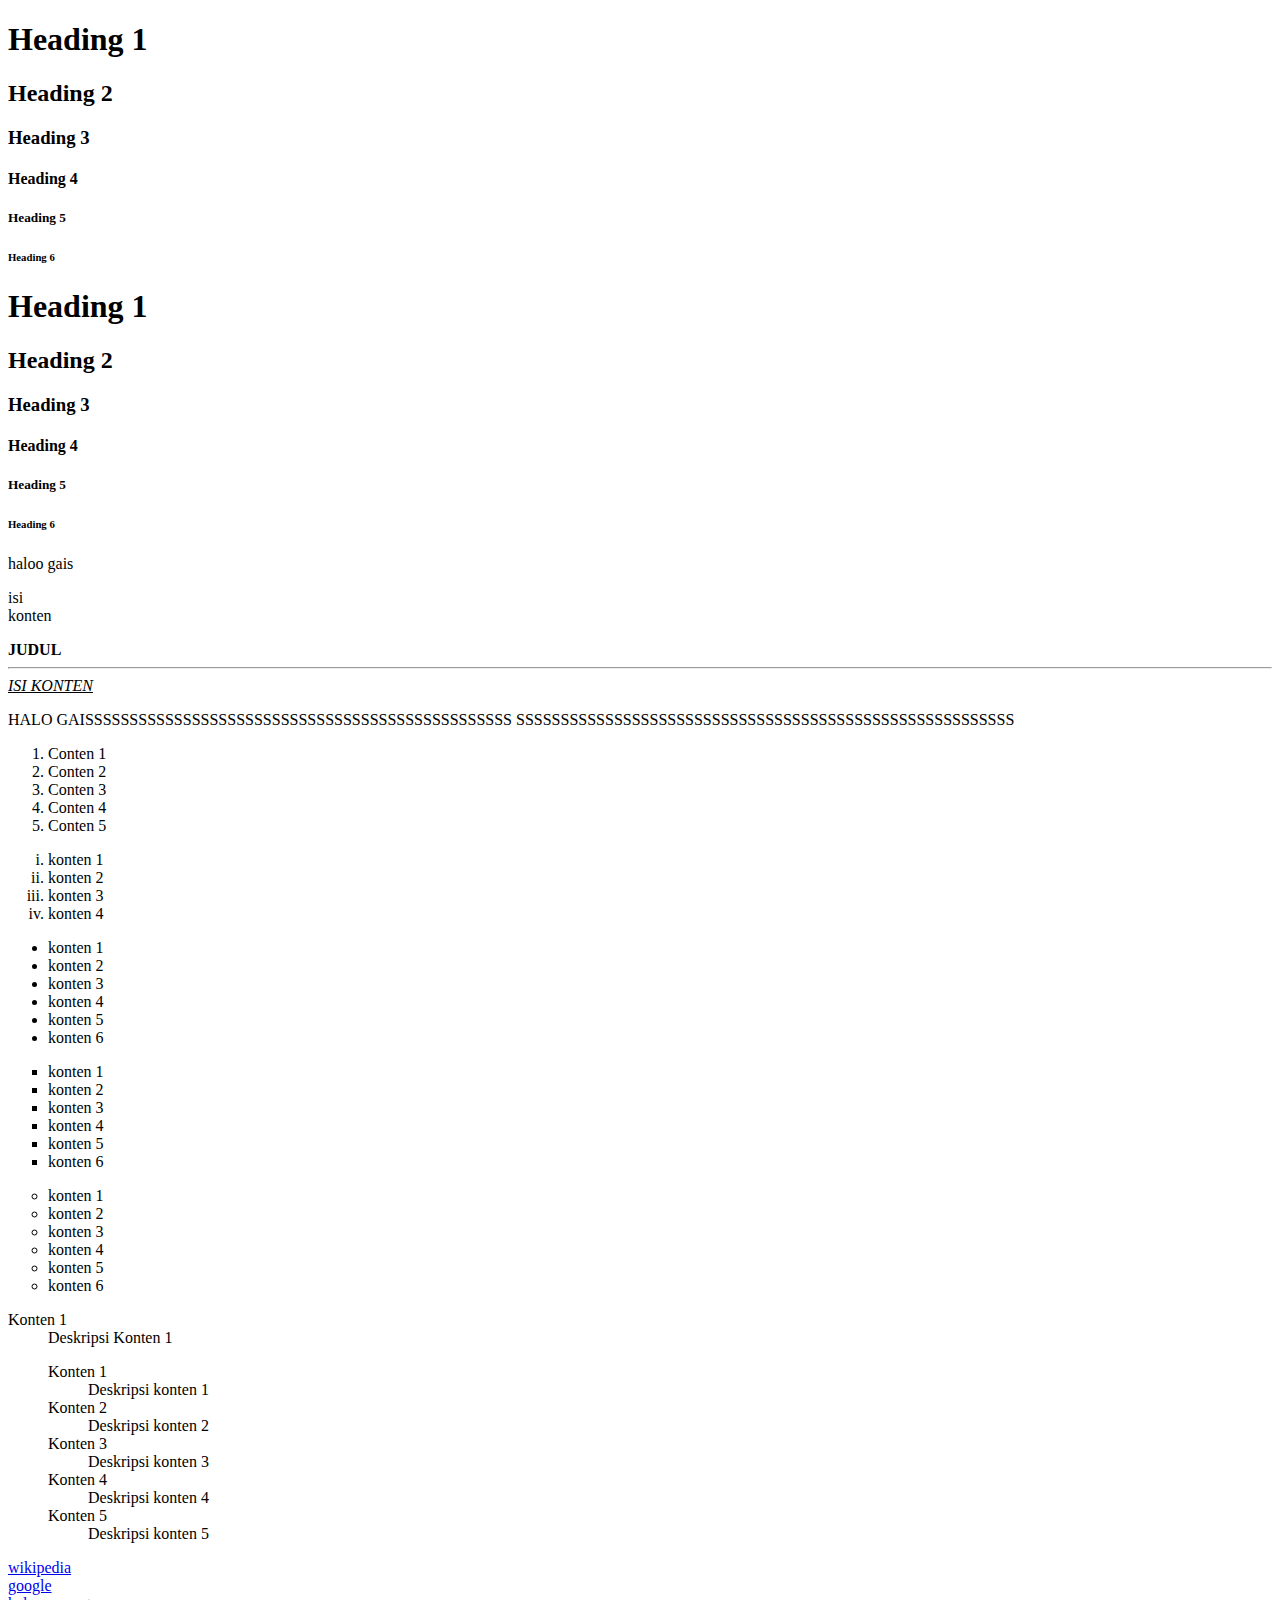
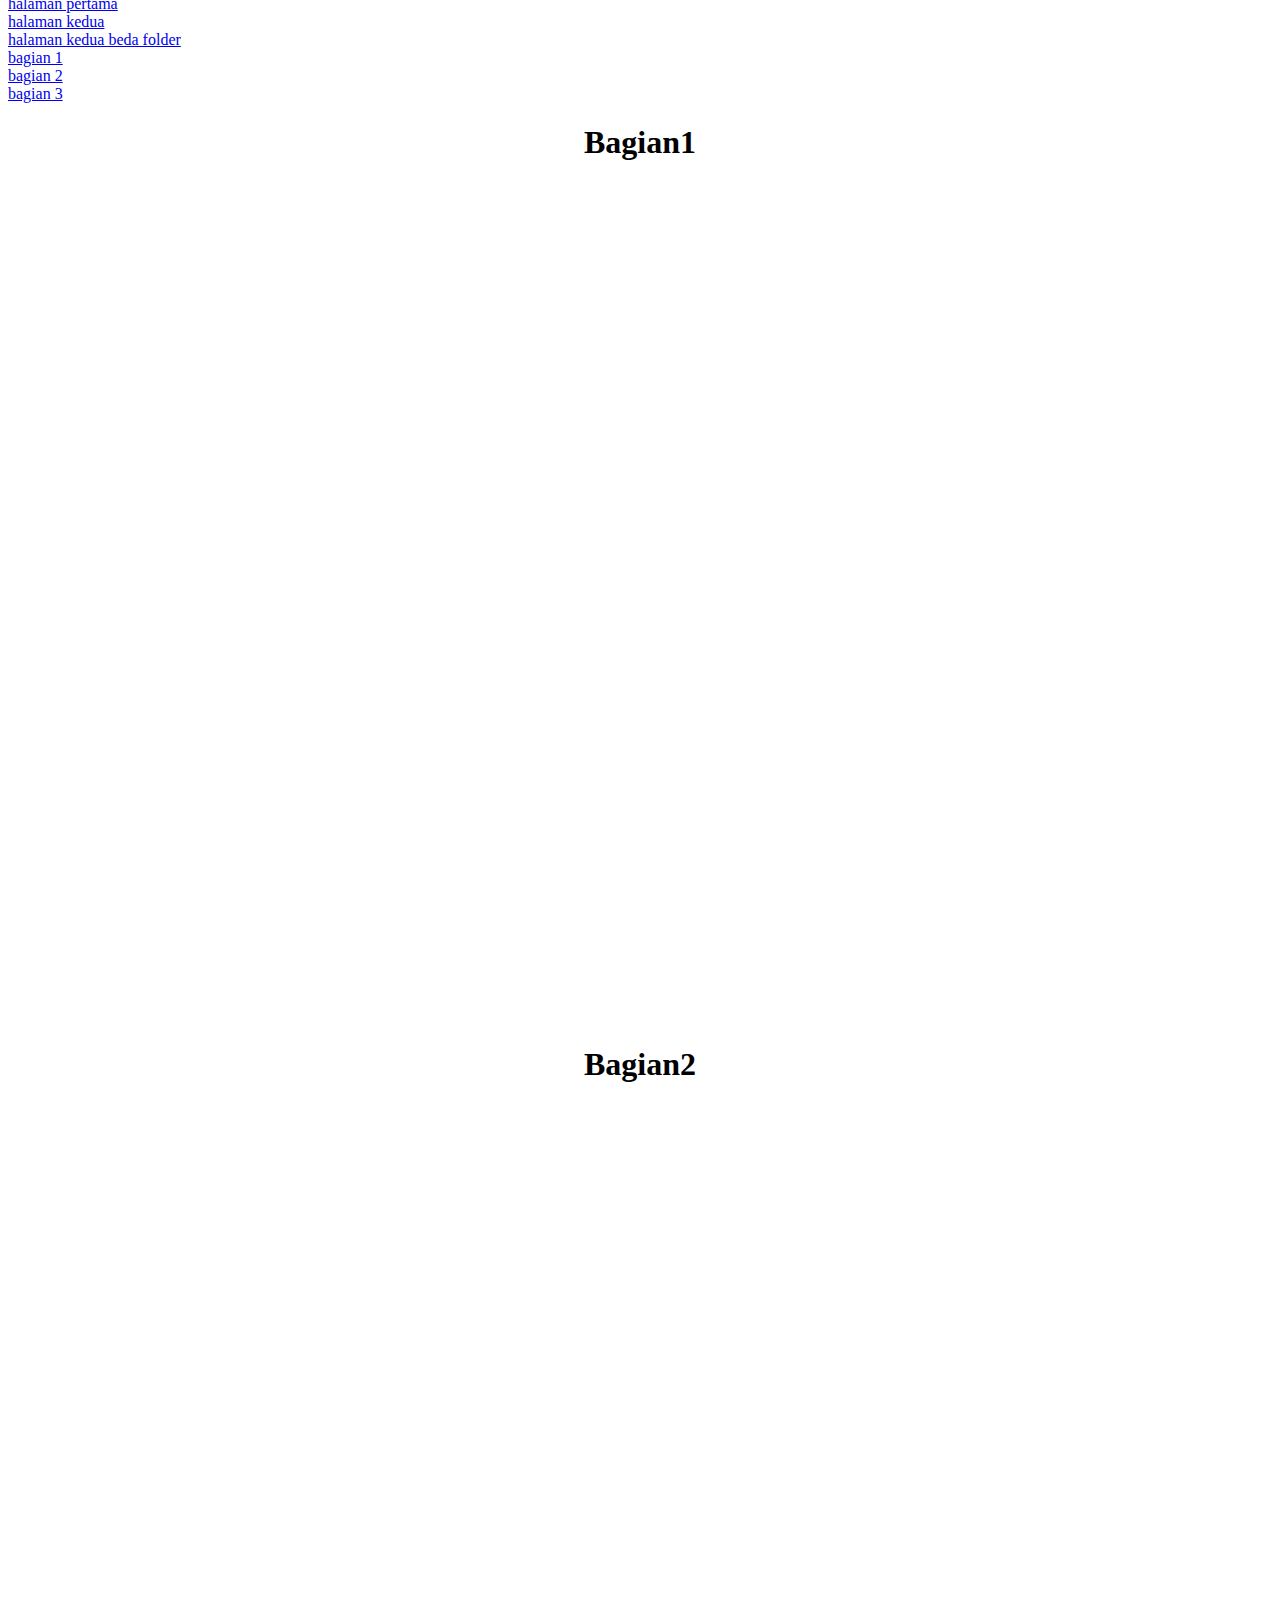
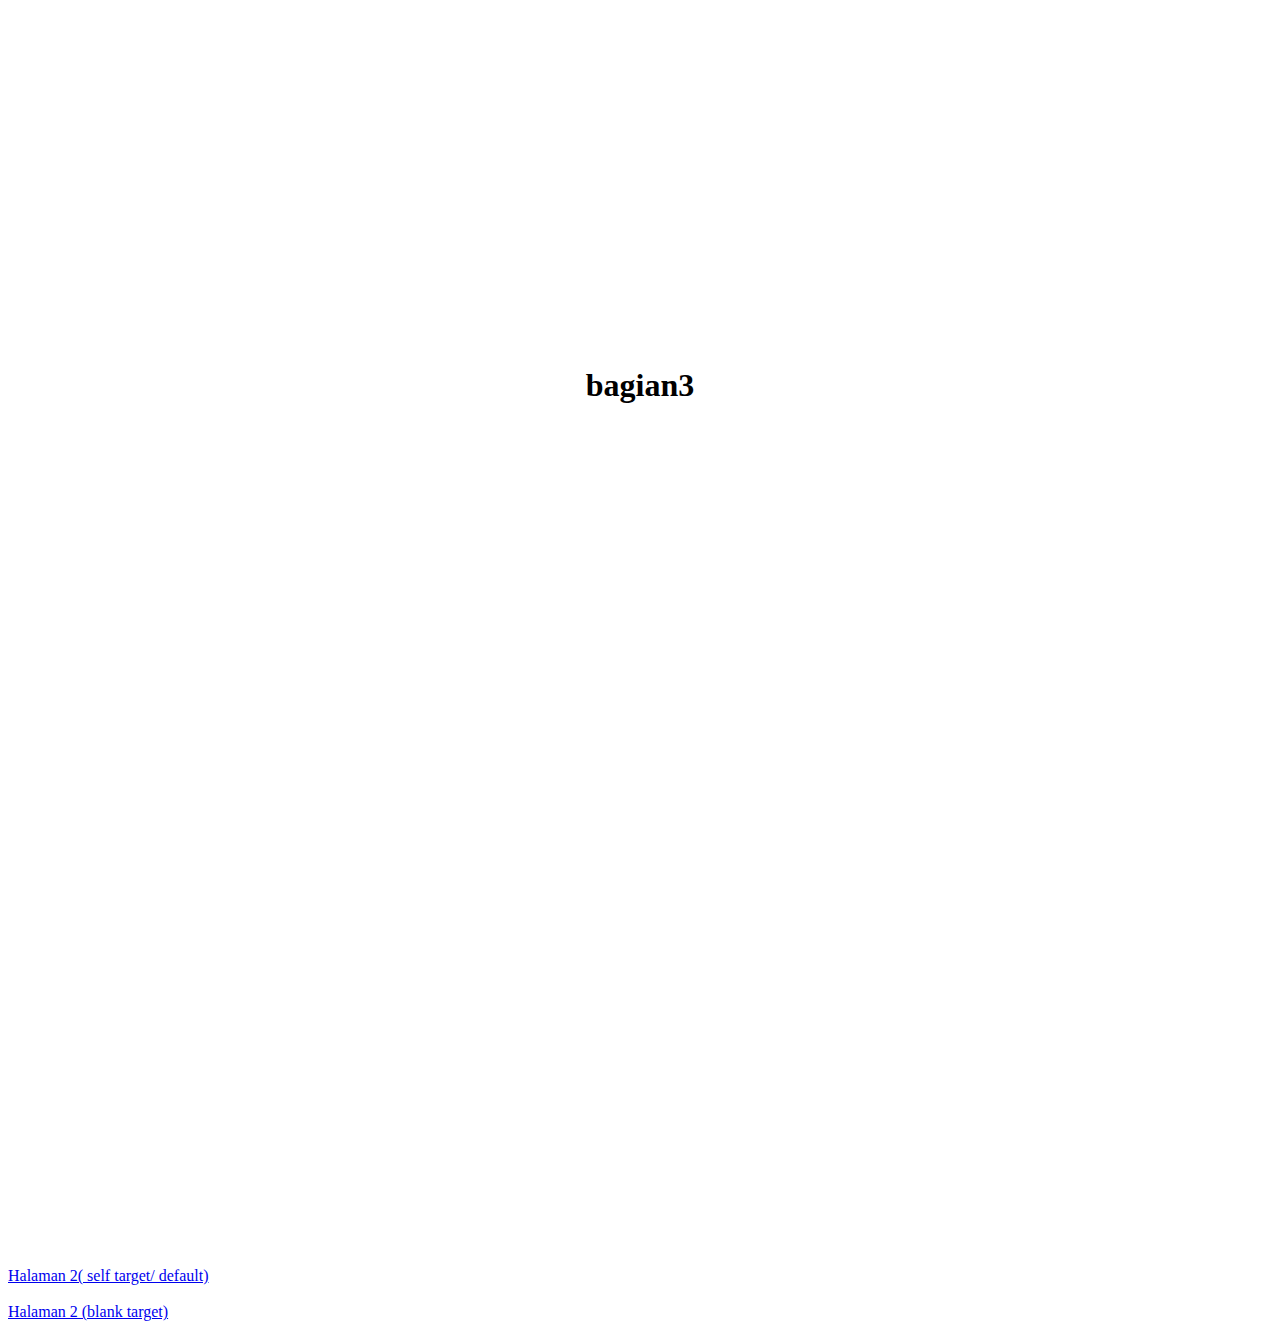
<file: Minggu1/Latihan/index.html>
<!DOCTYPE html>
<html lang="en">
  <head>
    <meta charset="UTF-8" />
    <meta name="viewport" content="width=device-width, initial-scale=1.0" />
    <title>Document</title>

    <!-- style page anchor -->
    <style>
      div {
        width: 100%;
        height: 100vh;
        text-align: center;
      }
    </style>
  </head>
  <body>
    <!-- heading -->
    <h1>Heading 1</h1>
    <h2>Heading 2</h2>
    <h3>Heading 3</h3>
    <h4>Heading 4</h4>
    <h5>Heading 5</h5>
    <h6>Heading 6</h6>

    <!-- h${Heading $}*6 -->
    <h1>Heading 1</h1>
    <h2>Heading 2</h2>
    <h3>Heading 3</h3>
    <h4>Heading 4</h4>
    <h5>Heading 5</h5>
    <h6>Heading 6</h6>

    <!-- Paragraf -->
    <p>haloo gais</p>

    <!-- br ( menambah baris baru ) -->
    <p>
      isi <br />
      konten
    </p>

    <!-- bold -->
    <b> JUDUL </b>

    <!-- Memubuat underlined -->
    <hr />

    <!-- u & i ( underline and insert) -->
    <u><i> ISI KONTEN </i></u>

    <p>
      HALO GAISSSSSSSSSSSSSSSSSSSSSSSSSSSSSSSSSSSSSSSSSSSSSSSS
      SSSSSSSSSSSSSSSSSSSSSSSSSSSSSSSSSSSSSSSSSSSSSSSSSSSSSSSS
    </p>

    <!-- List -->
    <ol>
      <li>Conten 1</li>
      <li>Conten 2</li>
      <li>Conten 3</li>
      <li>Conten 4</li>
      <li>Conten 5</li>
    </ol>

    <!-- ol>li{konten $}*4 -->
    <!-- with type -->
    <ol type="i">
      <li>konten 1</li>
      <li>konten 2</li>
      <li>konten 3</li>
      <li>konten 4</li>
    </ol>

    <!-- Unordered list -->
    <!-- with type -->
    <ul type=" disc">
      <li>konten 1</li>
      <li>konten 2</li>
      <li>konten 3</li>
      <li>konten 4</li>
      <li>konten 5</li>
      <li>konten 6</li>
    </ul>

    <ul type="square">
      <li>konten 1</li>
      <li>konten 2</li>
      <li>konten 3</li>
      <li>konten 4</li>
      <li>konten 5</li>
      <li>konten 6</li>
    </ul>

    <ul type="circle">
      <li>konten 1</li>
      <li>konten 2</li>
      <li>konten 3</li>
      <li>konten 4</li>
      <li>konten 5</li>
      <li>konten 6</li>
    </ul>

    <!-- Description list -->
    <dl>
      <dt>Konten 1</dt>
      <dd>Deskripsi Konten 1</dd>
    </dl>

    <!-- Description List with Ordered list -->
    <dl>
      <ol>
        <dt>Konten 1</dt>
        <dd>Deskripsi konten 1</dd>
        <dt>Konten 2</dt>
        <dd>Deskripsi konten 2</dd>
        <dt>Konten 3</dt>
        <dd>Deskripsi konten 3</dd>
        <dt>Konten 4</dt>
        <dd>Deskripsi konten 4</dd>
        <dt>Konten 5</dt>
        <dd>Deskripsi konten 5</dd>
      </ol>
    </dl>

    <!-- Hyperlink -->

    <!-- external link -->
    <a href="https://www.wikipedia.org"> wikipedia </a><br />
    <a href="https://www.google.com"> google </a><br />

    <!-- internal link -->
    <a href="halaman1.html">halaman pertama</a><br />
    <a href="halaman2.html">halaman kedua</a> <br />

    <!-- internal link beda folder -->
    <a href="halaman2.html">halaman kedua beda folder</a><br />

    <!-- page anchor -->
    <a href="#bagian1">bagian 1</a> <br />
    <a href="#bagian2">bagian 2</a><br />
    <a href="#bagian3">bagian 3</a><br />

    <div id="bagian1">
      <h1>Bagian1</h1>
    </div>

    <div id="bagian2">
      <h1>Bagian2</h1>
    </div>

    <div id="bagian3">
      <h1>bagian3</h1>
    </div>

    <!-- target atribut -->
    <a href="halaman2.html"> Halaman 2( self target/ default)</a><br />
    <a href="halaman2.html" target="_blank">
      <br />
      Halaman 2 (blank target)</a
    >
  </body>
</html>
</file>
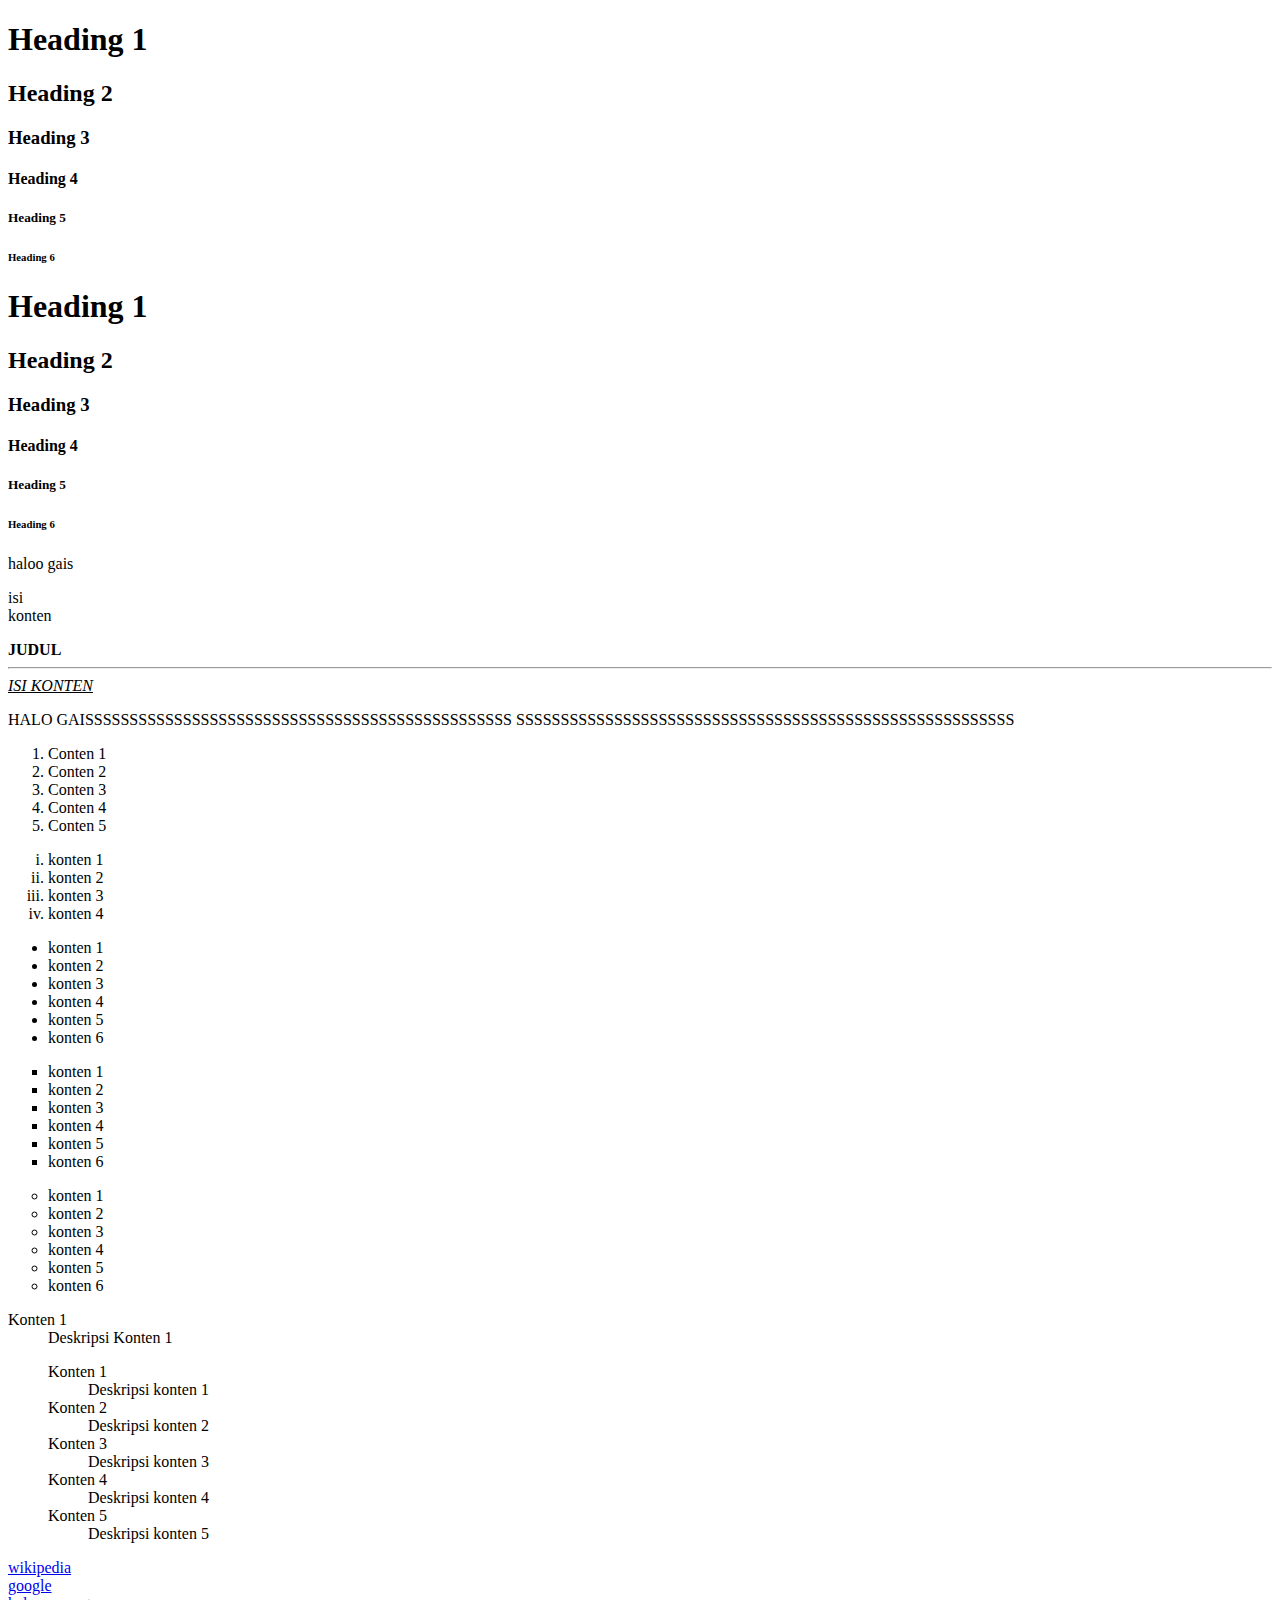
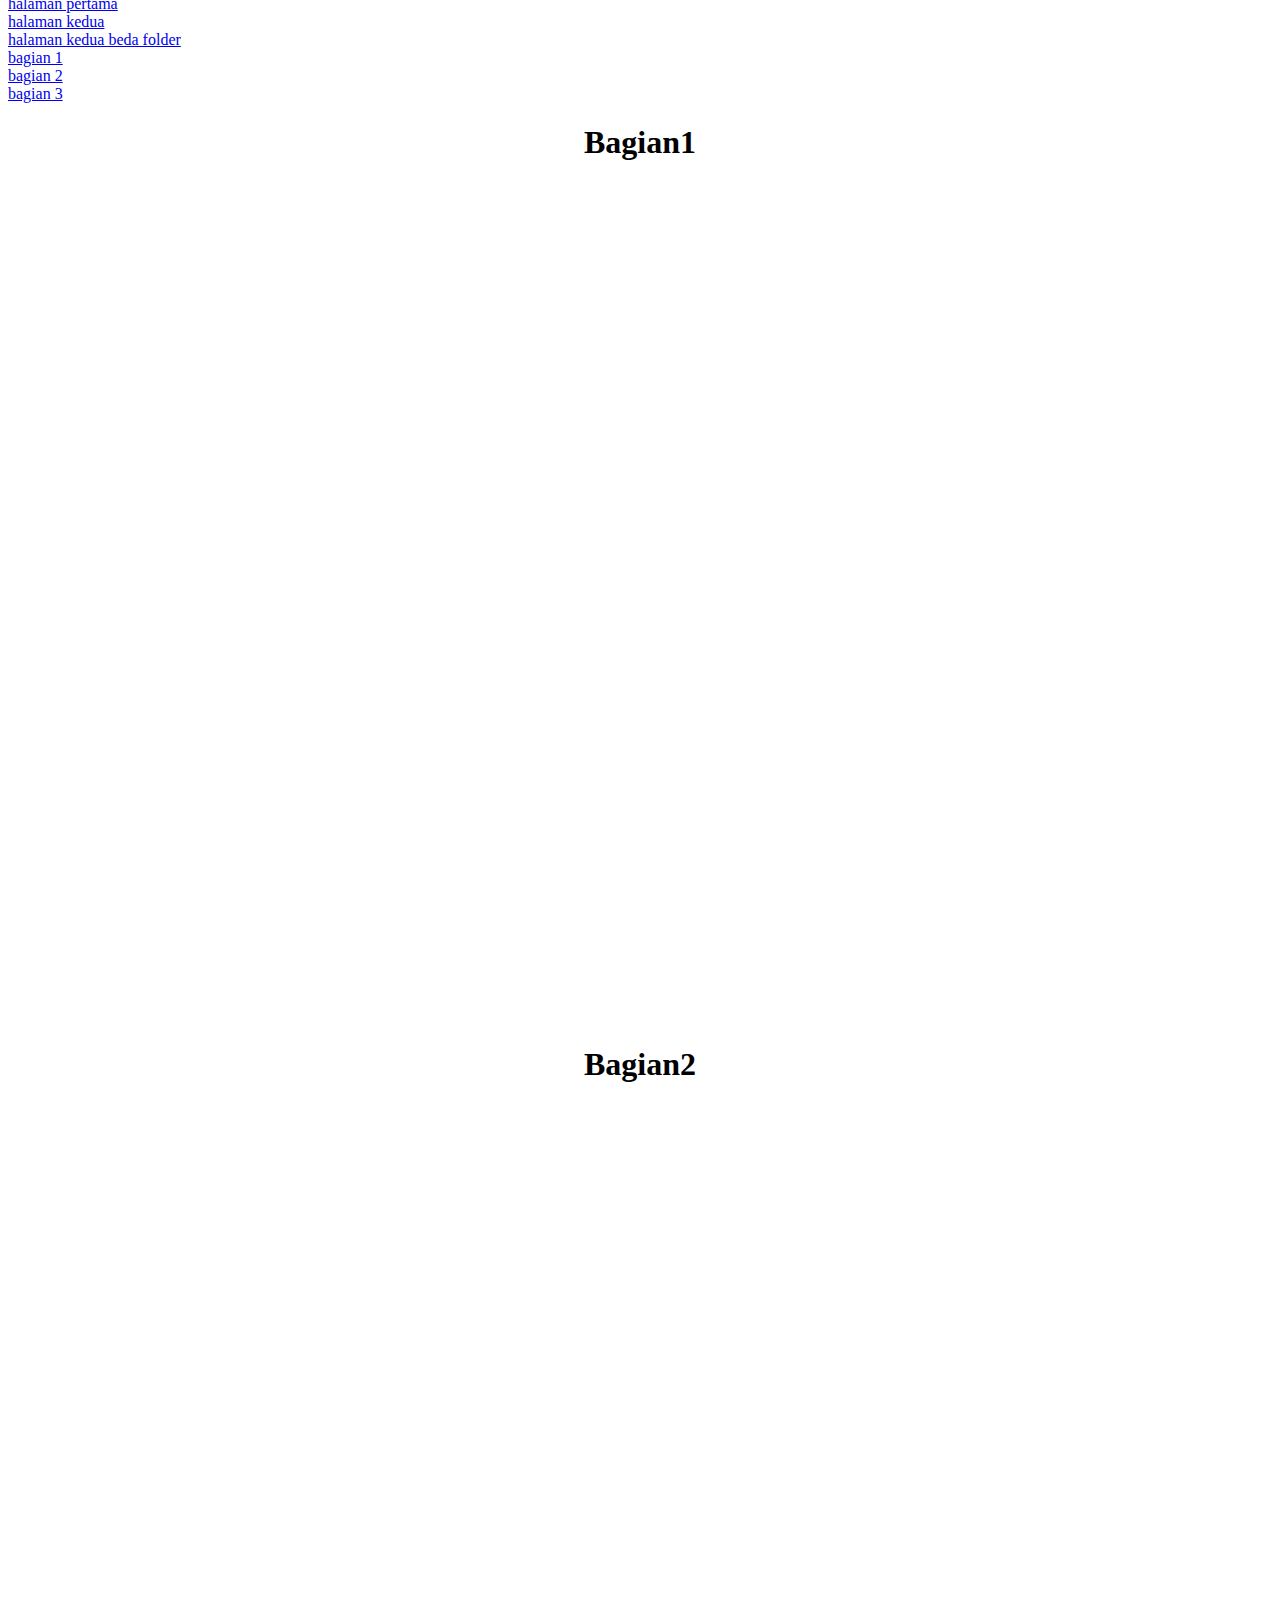
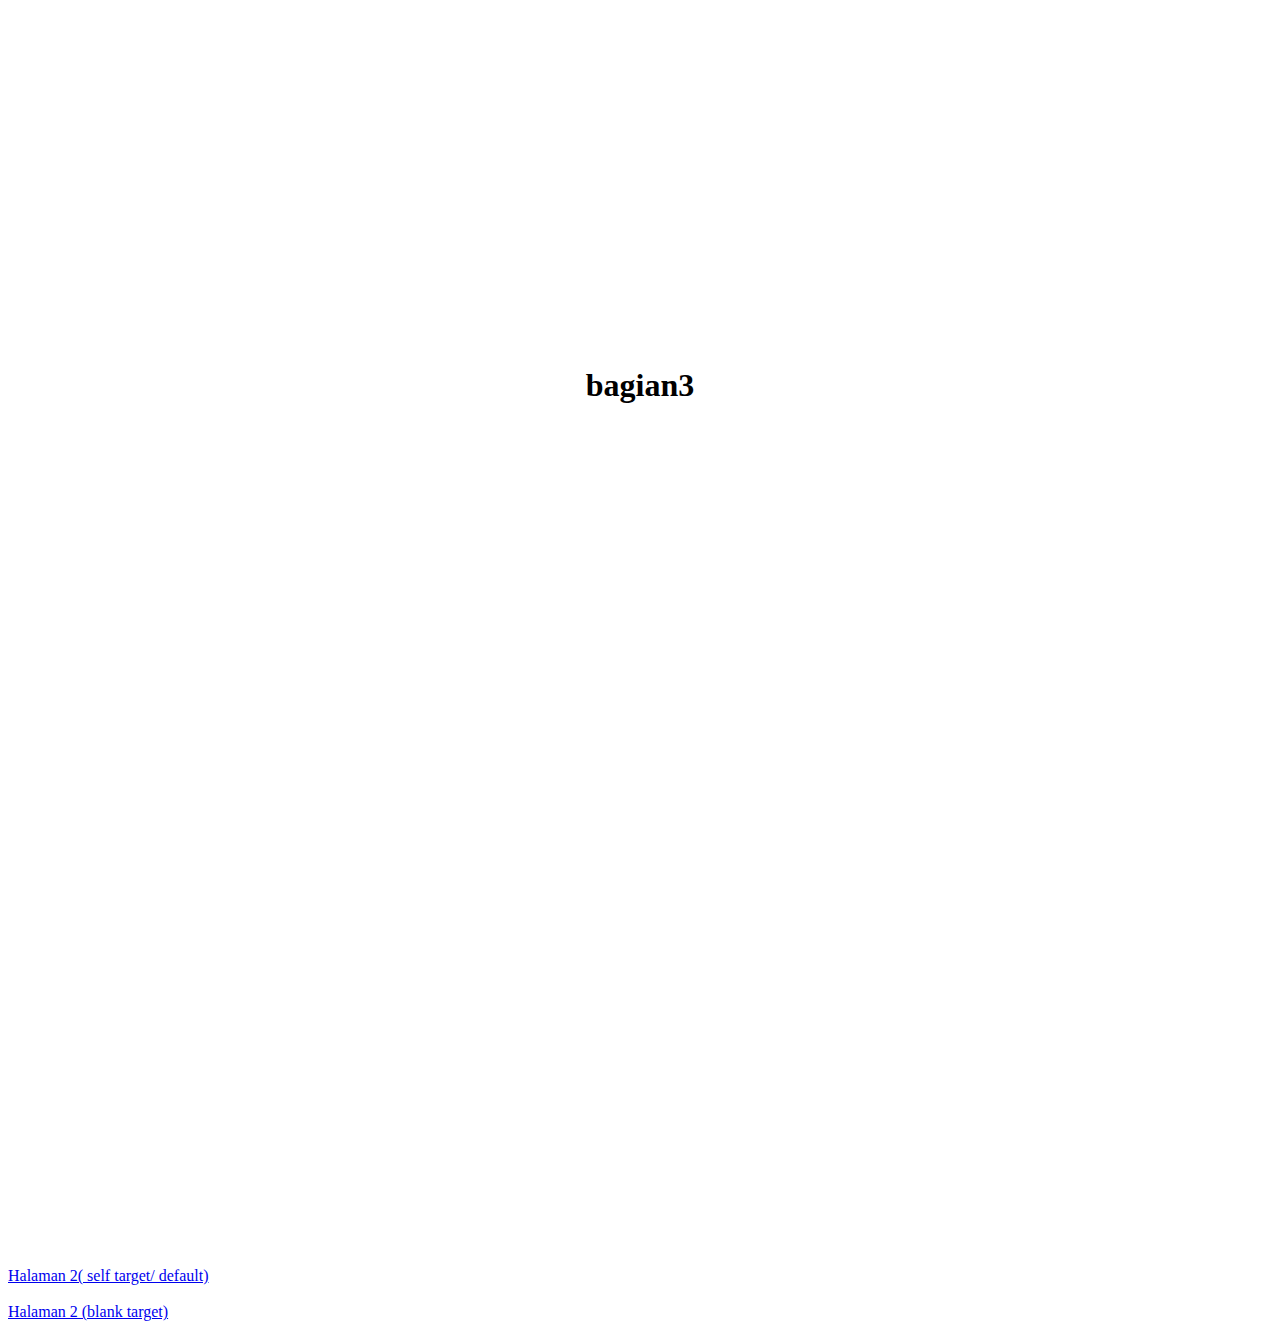
<file: Minggu1/web/index.html>
<!DOCTYPE html>
<html lang="en">
  <head>
    <meta charset="UTF-8" />
    <meta name="viewport" content="width=device-width, initial-scale=1.0" />
    <title>Document</title>

    <!-- style page anchor -->
    <style>
      div {
        width: 100%;
        height: 100vh;
        text-align: center;
      }
    </style>
  </head>
  <body>
    <!-- heading -->
    <h1>Heading 1</h1>
    <h2>Heading 2</h2>
    <h3>Heading 3</h3>
    <h4>Heading 4</h4>
    <h5>Heading 5</h5>
    <h6>Heading 6</h6>

    <!-- h${Heading $}*6 -->
    <h1>Heading 1</h1>
    <h2>Heading 2</h2>
    <h3>Heading 3</h3>
    <h4>Heading 4</h4>
    <h5>Heading 5</h5>
    <h6>Heading 6</h6>

    <!-- Paragraf -->
    <p>haloo gais</p>

    <!-- br ( menambah baris baru ) -->
    <p>
      isi <br />
      konten
    </p>

    <!-- bold -->
    <b> JUDUL </b>

    <!-- Memubuat underlined -->
    <hr />

    <!-- u & i ( underline and insert) -->
    <u><i> ISI KONTEN </i></u>

    <p>
      HALO GAISSSSSSSSSSSSSSSSSSSSSSSSSSSSSSSSSSSSSSSSSSSSSSSS
      SSSSSSSSSSSSSSSSSSSSSSSSSSSSSSSSSSSSSSSSSSSSSSSSSSSSSSSS
    </p>

    <!-- List -->
    <ol>
      <li>Conten 1</li>
      <li>Conten 2</li>
      <li>Conten 3</li>
      <li>Conten 4</li>
      <li>Conten 5</li>
    </ol>

    <!-- ol>li{konten $}*4 -->
    <!-- with type -->
    <ol type="i">
      <li>konten 1</li>
      <li>konten 2</li>
      <li>konten 3</li>
      <li>konten 4</li>
    </ol>

    <!-- Unordered list -->
    <!-- with type -->
    <ul type=" disc">
      <li>konten 1</li>
      <li>konten 2</li>
      <li>konten 3</li>
      <li>konten 4</li>
      <li>konten 5</li>
      <li>konten 6</li>
    </ul>

    <ul type="square">
      <li>konten 1</li>
      <li>konten 2</li>
      <li>konten 3</li>
      <li>konten 4</li>
      <li>konten 5</li>
      <li>konten 6</li>
    </ul>

    <ul type="circle">
      <li>konten 1</li>
      <li>konten 2</li>
      <li>konten 3</li>
      <li>konten 4</li>
      <li>konten 5</li>
      <li>konten 6</li>
    </ul>

    <!-- Description list -->
    <dl>
      <dt>Konten 1</dt>
      <dd>Deskripsi Konten 1</dd>
    </dl>

    <!-- Description List with Ordered list -->
    <dl>
      <ol>
        <dt>Konten 1</dt>
        <dd>Deskripsi konten 1</dd>
        <dt>Konten 2</dt>
        <dd>Deskripsi konten 2</dd>
        <dt>Konten 3</dt>
        <dd>Deskripsi konten 3</dd>
        <dt>Konten 4</dt>
        <dd>Deskripsi konten 4</dd>
        <dt>Konten 5</dt>
        <dd>Deskripsi konten 5</dd>
      </ol>
    </dl>

    <!-- Hyperlink -->

    <!-- external link -->
    <a href="https://www.wikipedia.org"> wikipedia </a><br />
    <a href="https://www.google.com"> google </a><br />

    <!-- internal link -->
    <a href="halaman1.html">halaman pertama</a><br />
    <a href="pages/halaman2.html">halaman kedua</a> <br />

    <!-- internal link beda folder -->
    <a href="../pages/halaman2.html">halaman kedua beda folder</a><br />

    <!-- page anchor -->
    <a href="#bagian1">bagian 1</a> <br />
    <a href="#bagian2">bagian 2</a><br />
    <a href="#bagian3">bagian 3</a><br />

    <div id="bagian1">
      <h1>Bagian1</h1>
    </div>

    <div id="bagian2">
      <h1>Bagian2</h1>
    </div>

    <div id="bagian3">
      <h1>bagian3</h1>
    </div>

    <!-- target atribut -->
    <a href="../pages/halaman2.html"> Halaman 2( self target/ default)</a><br />
    <a href="../pages/halaman2.html" target="_blank">
      <br />
      Halaman 2 (blank target)</a
    >
  </body>
</html>
</file>
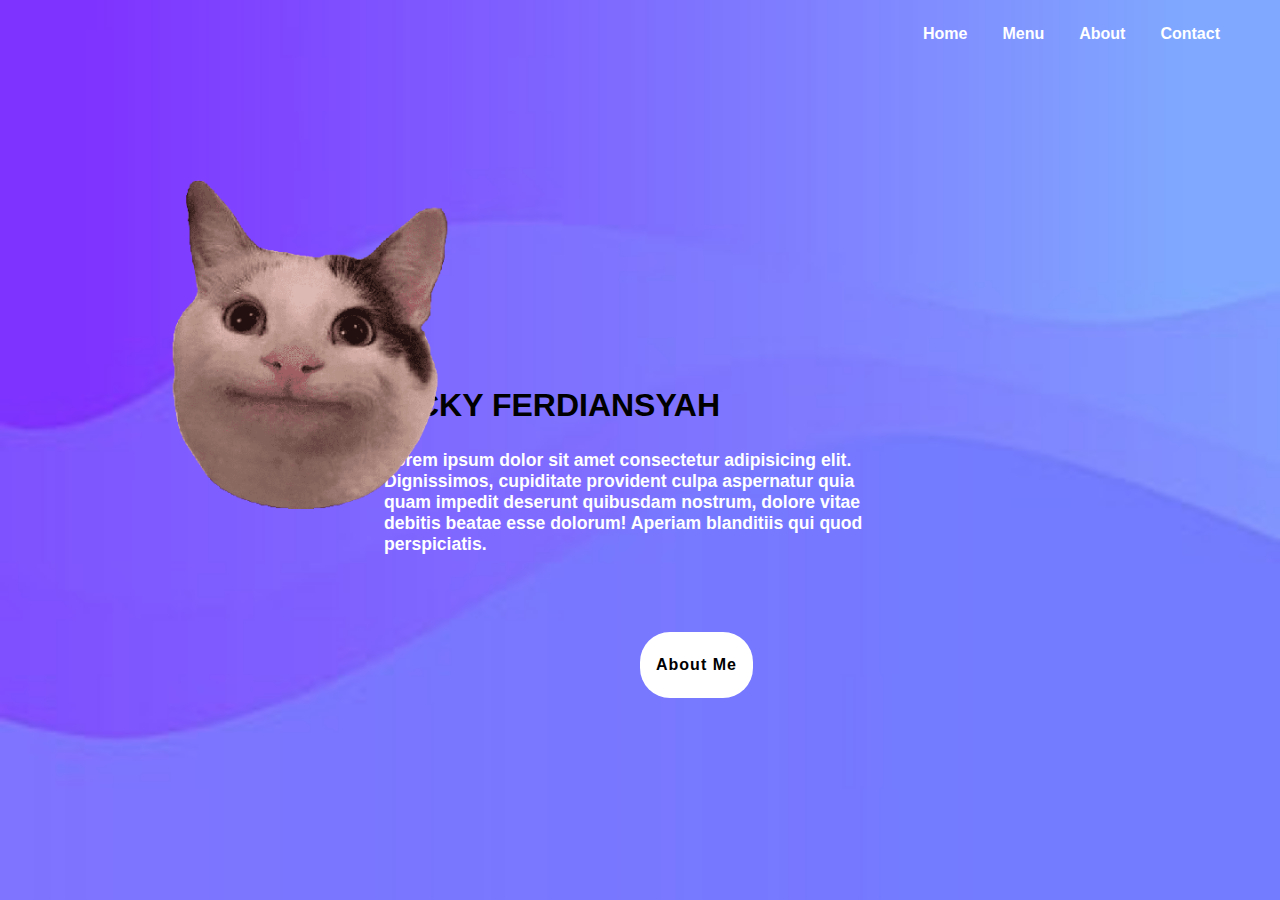
<file: Minggu2/tugas/index.html>
<!DOCTYPE html>
<html lang="en">
  <head>
    <meta charset="UTF-8" />
    <meta name="viewport" content="width=device-width, initial-scale=1.0" />
    <title>Landing pageku</title>
    <link rel="stylesheet" href="style.css" />
  </head>
  <body>
    <div class="logo">
      <a href="#"> </a>
    </div>
    <div class="menu">
      <ul>
        <li><a href="#">Home</a></li>
        <li><a href="#">Menu</a></li>
        <li><a href="#">About</a></li>
        <li><a href="#">Contact</a></li>
      </ul>
    </div>
    <div class="konten">
      <h2>DICKY <span>FERDIANSYAH</span></h2>
      <div class="keterangan">
        <p>
          Lorem ipsum dolor sit amet consectetur adipisicing elit. Dignissimos,
          cupiditate provident culpa aspernatur quia quam impedit deserunt
          quibusdam nostrum, dolore vitae debitis beatae esse dolorum! Aperiam
          blanditiis qui quod perspiciatis.
        </p>
      </div>
    </div>
    <div class="aboutme">
      <a href="#"><p>About Me</p></a>
    </div>
    <div class="image">
      <img src="fotoku.png" alt="photo" style="width: 600px" />
    </div>
  </body>
</html>
</file>
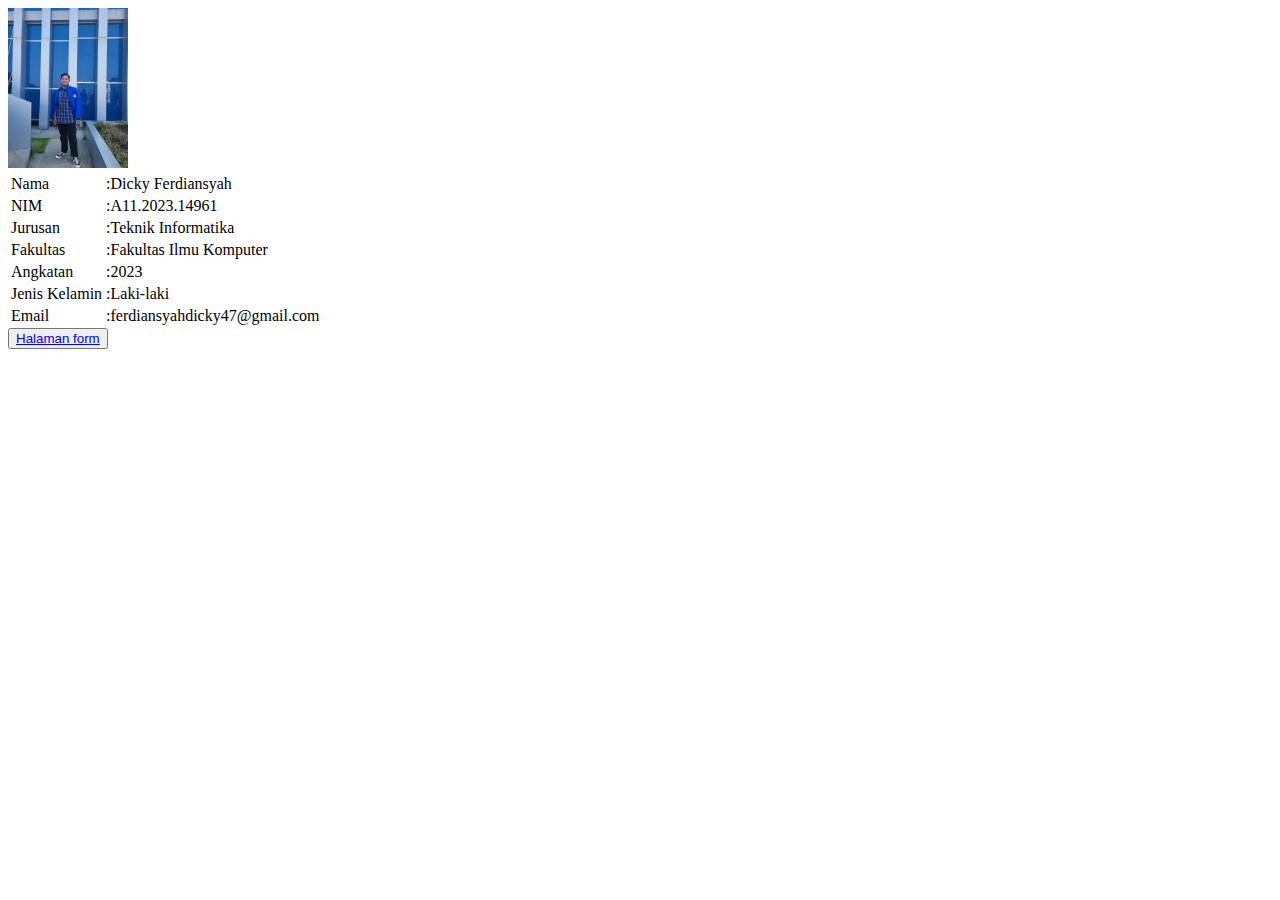
<file: Minggu1/tugas/Biodata.html>
<!DOCTYPE html>
<html lang="en">
  <head>
    <meta charset="UTF-8" />
    <meta name="viewport" content="width=device-width, initial-scale=1.0" />
    <title>Document</title>
  </head>
  <body>
    <img src="fotoku.jpeg" alt="oyen" width="120px" />
    <table>
      <tr>
        <td>Nama</td>
        <td>:Dicky Ferdiansyah</td>
      </tr>
      <tr>
        <td>NIM</td>
        <td>:A11.2023.14961</td>
      </tr>
      <tr>
        <td>Jurusan</td>
        <td>:Teknik Informatika</td>
      </tr>
      <tr>
        <td>Fakultas</td>
        <td>:Fakultas Ilmu Komputer</td>
      </tr>
      <tr>
        <td>Angkatan</td>
        <td>:2023</td>
      </tr>
      <tr>
        <td>Jenis Kelamin</td>
        <td>:Laki-laki</td>
      </tr>
      <tr>
        <td>Email</td>
        <td>:ferdiansyahdicky47@gmail.com</td>
      </tr>
    </table>
    <form>
      <button><a href="form.html" target="_self">Halaman form</a></button>
    </form>
  </body>
</html>
</file>
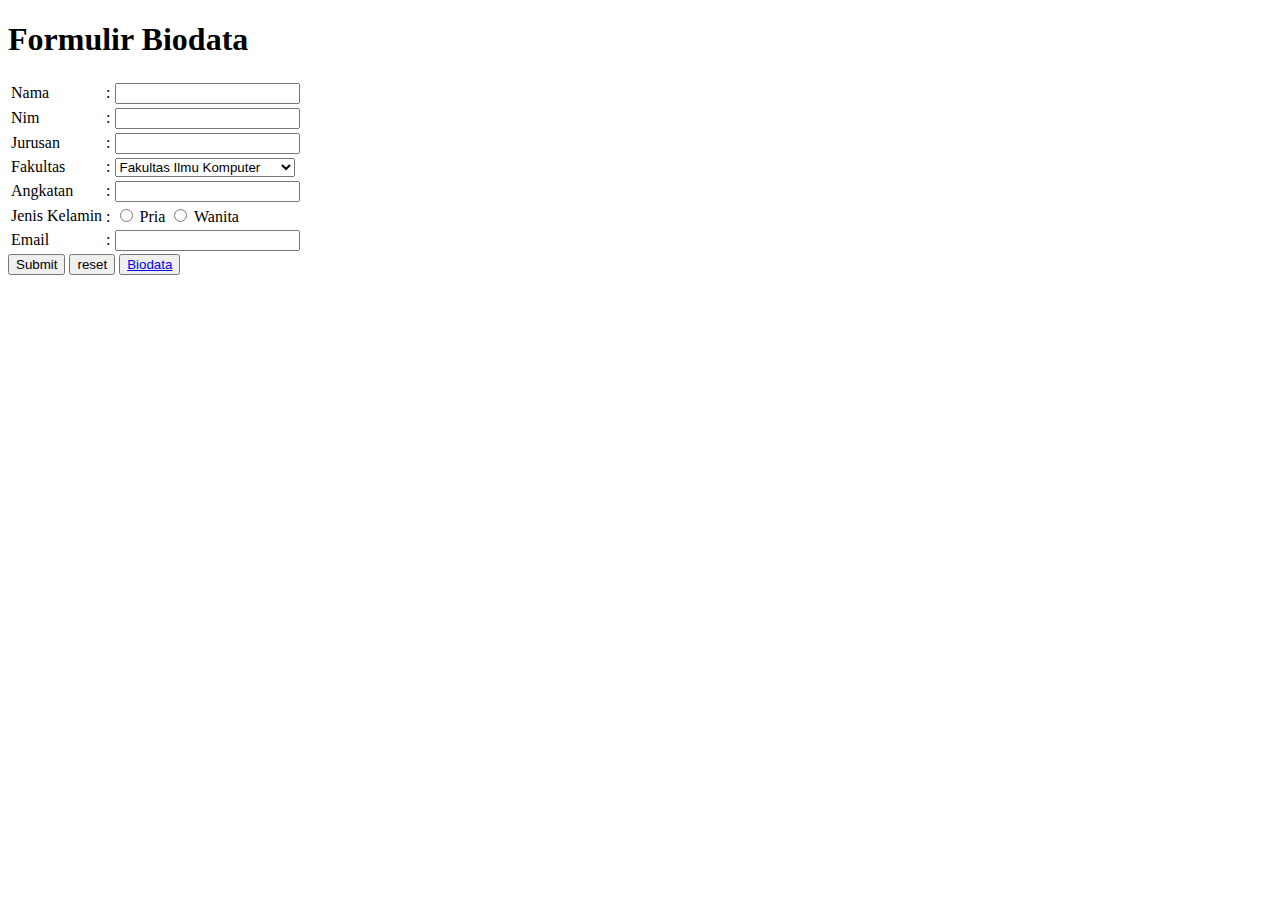
<file: Minggu1/tugas/form.html>
<!DOCTYPE html>
<html lang="en">
  <head>
    <meta charset="UTF-8" />
    <meta name="viewport" content="width=device-width, initial-scale=1.0" />
    <title>Document</title>
  </head>
  <body>
    <h1>Formulir Biodata</h1>
    <form action="">
      <table>
        <tr>
          <td>Nama</td>
          <td>: <input type="text" id="Nama" /></td>
        </tr>
        <tr>
          <td>Nim</td>
          <td>: <input type="text" id="Nim" /></td>
        </tr>
        <tr>
          <td>Jurusan</td>
          <td>: <input type="text" id="Jurusan" /></td>
        </tr>
        <tr>
          <td>Fakultas</td>
          <td>
            :
            <select>
              <option>Fakultas Ilmu Komputer</option>
              <option>Fakultas Ilmu Budaya</option>
              <option>Fakultas Teknik</option>
              <option>Fakultas Ekonomi & Bisnis</option>
              <option>Fakultas Kesehatan</option>
              <option>Fakultas Kedokteran</option>
            </select>
          </td>
        </tr>
        <tr>
          <td>Angkatan</td>
          <td>: <input type="text" id="Angkatan" /></td>
        </tr>
        <tr>
          <td>Jenis Kelamin</td>
          <td>
            :
            <input type="radio" id="Pria" name="Jenis Kelamin" />
            <label for="Pria">Pria</label>
            <input type="radio" id="Wanita" name="Jenis Kelamin" />
            <label for="Wanita">Wanita</label>
          </td>
        </tr>
        <tr>
          <td>Email</td>
          <td>: <input type="text" id="Email" /></td>
        </tr>
      </table>
      <button type="submit">Submit</button>
      <button type="reset">reset</button>
      <button><a href="Biodata.html" target="_self">Biodata</a></button>
    </form>
  </body>
</html>
</file>
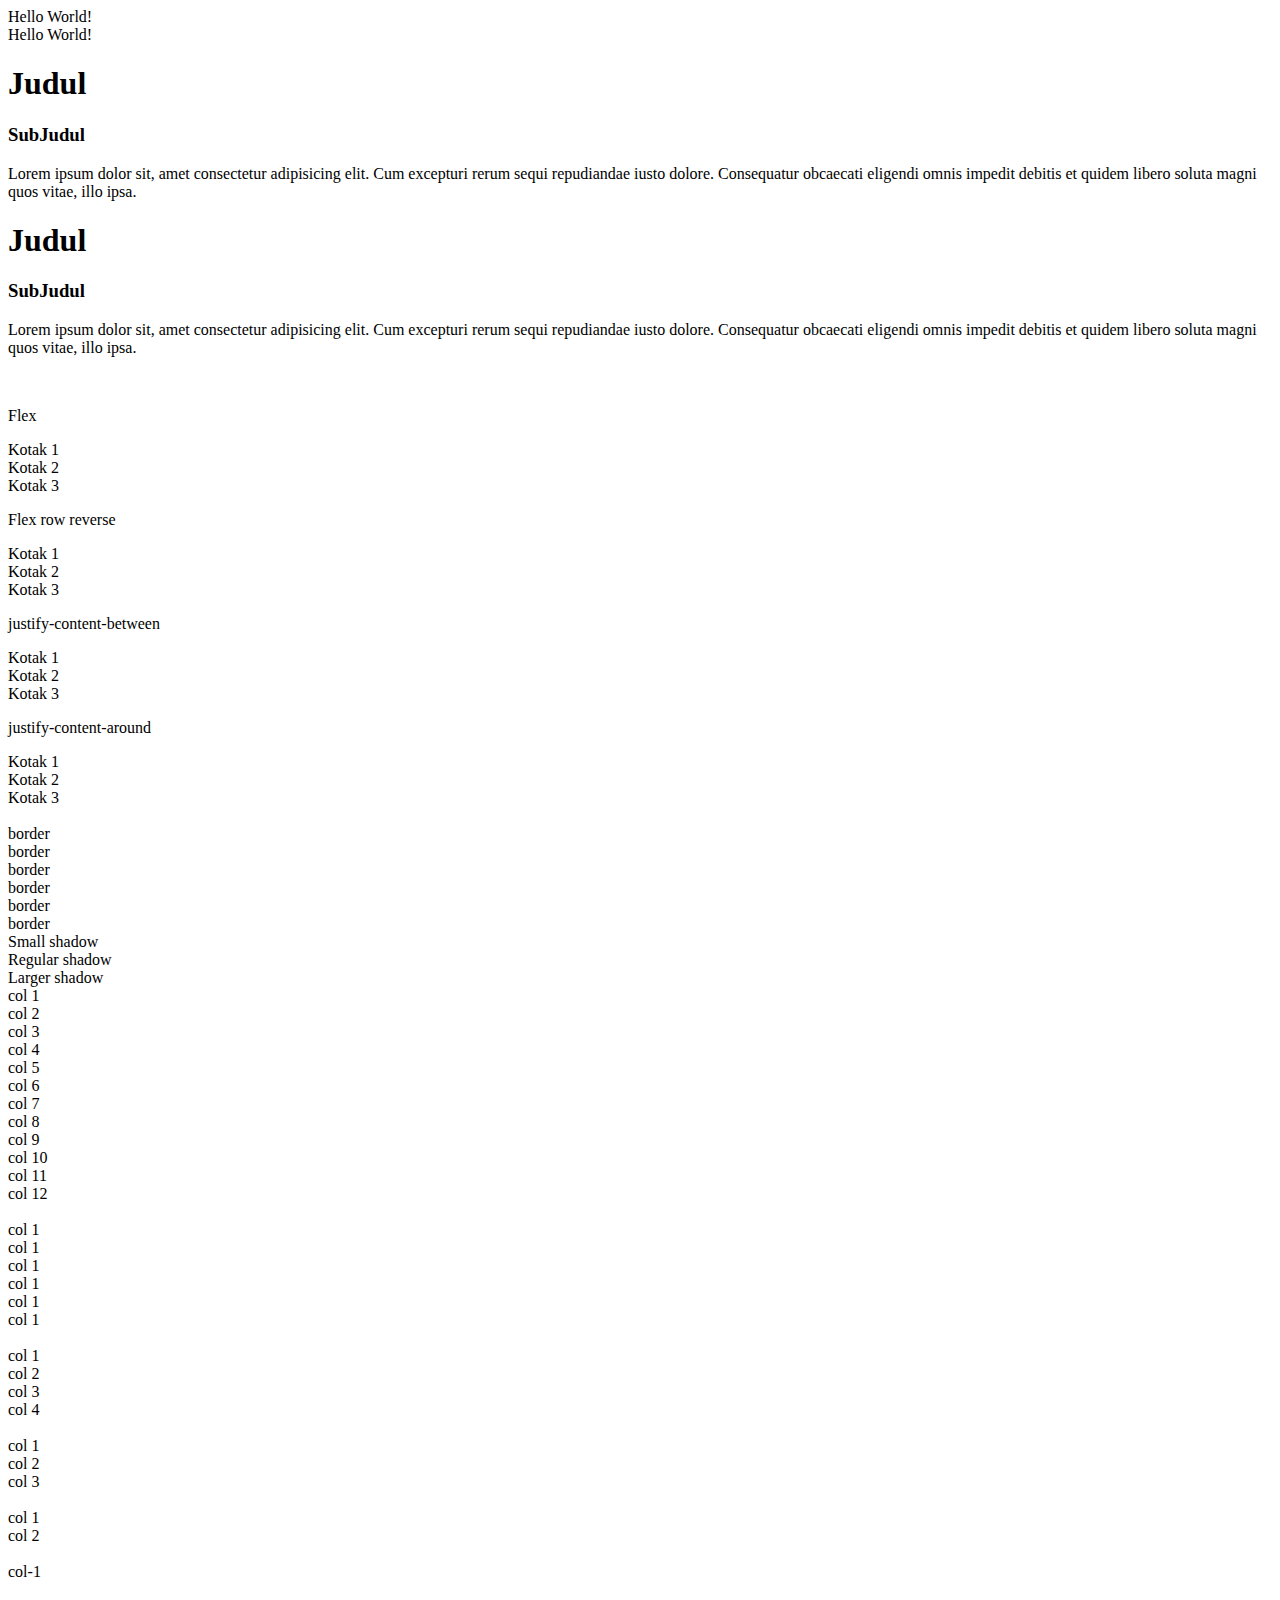
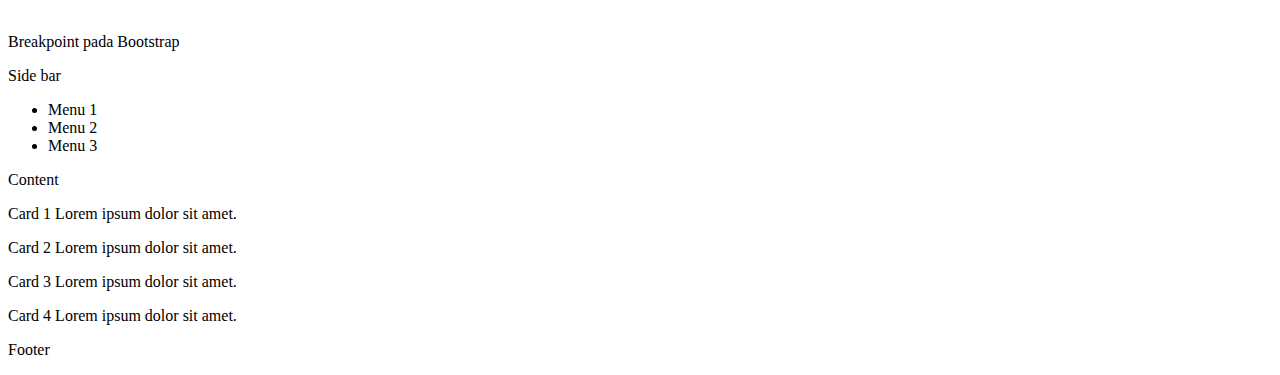
<file: Minggu3/latihan/latihan.html>
<!DOCTYPE html>
<html lang="en">
  <head>
    <meta charset="UTF-8" />
    <meta name="viewport" content="width=device-width, initial-scale=1.0" />
    <title>Document</title>
    <!-- CSS BOOTSTRAP -->
    <link
      href="https://cdn.jsdelivr.net/npm/bootstrap@5.3.2/dist/css/bootstrap.min.css"
      rel="stylesheet"
      integrity="sha384-T3c6CoIi6uLrA9TneNEoa7RxnatzjcDSCmG1MXxSR1GAsXEV/Dwwykc2MPK8M2HN"
      crossorigin="anonymous"
    />
  </head>
  <body>
    <div class="p-3 bg-primary mt-2">Hello World!</div>
    <div class="p-3 bg-info mt-2">Hello World!</div>
    <div class="bg-success mt-5">
      <h1 class="text-light">Judul</h1>
      <h3 class="text-decoration-underline text-light">SubJudul</h3>
      <p class="text-end text-light">
        Lorem ipsum dolor sit, amet consectetur adipisicing elit. Cum excepturi
        rerum sequi repudiandae iusto dolore. Consequatur obcaecati eligendi
        omnis impedit debitis et quidem libero soluta magni quos vitae, illo
        ipsa.
      </p>
    </div>
    <div class="bg-danger mt-5">
      <h1 class="text-light">Judul</h1>
      <h3 class="text-decoration-underline text-light">SubJudul</h3>
      <p class="text-center text-light fw-bold">
        Lorem ipsum dolor sit, amet consectetur adipisicing elit. Cum excepturi
        rerum sequi repudiandae iusto dolore. Consequatur obcaecati eligendi
        omnis impedit debitis et quidem libero soluta magni quos vitae, illo
        ipsa.
      </p>
    </div>
    <br />
    <!-- Latihan -->
    <div class="bg-secondary">
      <!-- Flex -->
      <p class="text-light pt-3">Flex</p>
      <div class="d-flex mb-3">
        <div class="bg-danger p-3 text-light">Kotak 1</div>
        <div class="bg-warning p-3 text-success">Kotak 2</div>
        <div class="bg-info p-3 text-primary">Kotak 3</div>
      </div>
      <!-- Flex row reverse -->
      <p class="text-light text-end">Flex row reverse</p>
      <div class="d-flex flex-row-reverse mb-3">
        <div class="bg-danger p-3 text-light">Kotak 1</div>
        <div class="bg-warning p-3 text-success">Kotak 2</div>
        <div class="bg-info p-3 text-primary">Kotak 3</div>
      </div>
      <!-- Justify-content-between -->
      <p class="text-light text-center">justify-content-between</p>
      <div class="d-flex justify-content-between mb-3">
        <div class="bg-danger p-3 text-light">Kotak 1</div>
        <div class="bg-warning p-3 text-success">Kotak 2</div>
        <div class="bg-info p-3 text-primary">Kotak 3</div>
      </div>
      <!-- Justify-content-around -->
      <p class="text-light text-center">justify-content-around</p>
      <div class="d-flex justify-content-around p-3">
        <div class="bg-danger p-3 text-light">Kotak 1</div>
        <div class="bg-warning p-3 text-success">Kotak 2</div>
        <div class="bg-info p-3 text-primary">Kotak 3</div>
      </div>
    </div>
    <br />
    <!-- Border -->
    <div class="d-flex">
      <div class="bg-info p-3 border border-dark border-5 border-start-0 m-2">
        border
      </div>
      <div class="bg-info p-3 border border-dark border-5 border-top-0 m-2">
        border
      </div>
      <div class="bg-info p-3 border border-dark border-5 border-bottom-0 m-2">
        border
      </div>
    </div>

    <!-- Border Radius -->
    <div class="d-flex">
      <div class="bg-info p-3 border border-dark border-5 rounded-pill m-2">
        border
      </div>
      <div class="bg-info p-3 border border-dark border-5 rounded-circle m-2">
        border
      </div>
      <div class="bg-info p-3 border border-dark border-5 rounded-start m-2">
        border
      </div>
    </div>

    <!-- Shadow -->
    <div class="shadow-sm bg-light p-3 mb-4">Small shadow</div>
    <div class="shadow bg-light p-3 mb-4">Regular shadow</div>
    <div class="shadow-lg bg-light p-3 mb-4">Larger shadow</div>

    <!-- Layout -->
    <div class="row">
      <div class="col-1 bg-primary p-2">col 1</div>
      <div class="col-1 bg-success p-2">col 2</div>
      <div class="col-1 bg-primary p-2">col 3</div>
      <div class="col-1 bg-success p-2">col 4</div>
      <div class="col-1 bg-primary p-2">col 5</div>
      <div class="col-1 bg-success p-2">col 6</div>
      <div class="col-1 bg-primary p-2">col 7</div>
      <div class="col-1 bg-success p-2">col 8</div>
      <div class="col-1 bg-primary p-2">col 9</div>
      <div class="col-1 bg-success p-2">col 10</div>
      <div class="col-1 bg-primary p-2">col 11</div>
      <div class="col-1 bg-success p-2">col 12</div>
    </div>
    <br />
    <div class="row">
      <div class="col-2 bg-warning p-2">col 1</div>
      <div class="col-2 bg-primary p-2">col 1</div>
      <div class="col-2 bg-warning p-2">col 1</div>
      <div class="col-2 bg-primary p-2">col 1</div>
      <div class="col-2 bg-warning p-2">col 1</div>
      <div class="col-2 bg-primary p-2">col 1</div>
    </div>
    <br />
    <div class="row">
      <div class="col-3 bg-info">col 1</div>
      <div class="col-3 bg-danger">col 2</div>
      <div class="col-3 bg-info">col 3</div>
      <div class="col-3 bg-danger">col 4</div>
    </div>
    <br />
    <div class="row">
      <div class="col-4 bg-success">col 1</div>
      <div class="col-4 bg-warning">col 2</div>
      <div class="col-4 bg-success">col 3</div>
    </div>
    <br />
    <div class="row">
      <div class="col-6 bg-warning">col 1</div>
      <div class="col-6 bg-danger">col 2</div>
    </div>
    <br />
    <div class="row">
      <div class="col-12 bg-info">col-1</div>
    </div>

    <br />
    <br />

    <!-- Latihan Layout -->
    <div class="container mb-5">
      <div class="row p-3 bg-danger">
        <div class="col-12">
          <p class="fw-bold text-center">Breakpoint pada Bootstrap</p>
        </div>
      </div>
      <div class="row">
        <div class="col-12 col-lg-4 bg-info">
          <p class="fw-bold">Side bar</p>
          <ul>
            <li>Menu 1</li>
            <li>Menu 2</li>
            <li>Menu 3</li>
          </ul>
        </div>
        <div class="col-12 col-lg-8 bg-success">
          <p class="fw-bold">Content</p>
          <div class="row">
            <div class="col-12 col-md-6 col-lg-3">
              <div class="box bg-secondary">
                <p>Card 1 Lorem ipsum dolor sit amet.</p>
              </div>
            </div>
            <div class="col-12 col-md-6 col-lg-3">
              <div class="box bg-secondary">
                <p>Card 2 Lorem ipsum dolor sit amet.</p>
              </div>
            </div>
            <div class="col-12 col-md-6 col-lg-3">
              <div class="box bg-secondary">
                <p>Card 3 Lorem ipsum dolor sit amet.</p>
              </div>
            </div>
            <div class="col-12 col-md-6 col-lg-3">
              <div class="box bg-secondary">
                <p>Card 4 Lorem ipsum dolor sit amet.</p>
              </div>
            </div>
          </div>
        </div>
      </div>
      <div class="row p-3 bg-warning">
        <div class="col-12">
          <p class="fw-bold text-center">Footer</p>
        </div>
      </div>
    </div>

    <!-- JAVASCRIPT BOOTSTRAP -->
    <script
      src="https://cdn.jsdelivr.net/npm/bootstrap@5.3.2/dist/js/bootstrap.bundle.min.js"
      integrity="sha384-C6RzsynM9kWDrMNeT87bh95OGNyZPhcTNXj1NW7RuBCsyN/o0jlpcV8Qyq46cDfL"
      crossorigin="anonymous"
    ></script>
  </body>
</html>
</file>
<file: Minggu2/tugas/style.css>
body {
  margin: 0;
  padding: 0;
  height: 100%;
  width: 100;
  display: block;

  background: url(background.jpg);
  background-repeat: no-repeat;
  background-size: 100%;
}
html {
  width: 100%;
  height: 0;
  padding: 0;
}

.logo {
  float: left;
  margin-left: 45px;
  padding: 0px 40px;
  font-family: Helvetica;
  font-size: 40px;
}

.logo a {
  text-decoration: none;
  color: black;
  display: block;
  font-weight: 700;
}

.menu {
  top: 0;
  left: 0;
  margin: 0;
  padding: 0;
  height: 80px;
  width: 100%;
}

.menu ul {
  position: relative;
  display: flex;
  font-family: Helvetica;
  float: right;
  margin: 25px;
}

.menu ul li {
  list-style: none;
}

.menu ul li a {
  display: inline-block;
  margin-right: 35px;
  text-decoration: none;
  color: white;
  font-weight: 700;
}

.konten {
  text-align: left;
  position: absolute;
  top: 40%;
  right: 30%;
  left: 30%;
  font-family: Helvetica;
}

.konten h2 {
  font-size: 200%;
}

.konten h2 span {
  color: black;
}

.keterangan {
  font-weight: bold;
  font-size: 110%;
}

.keterangan p {
  color: white;
}

.aboutme a {
  text-decoration: none;
  text-align: left;
  position: absolute;
  top: 68%;
  left: 50%;
  font-family: Helvetica;
  background: white;
  color: black;
  margin-top: 20px;
  border-radius: 30px;
  padding: 8px 16px;
  letter-spacing: 1px;
  font-weight: bold;
}

.image {
  margin-left: 10px;
  margin-top: 100px;
  position: absolute;
  margin-bottom: 50px;
}

.image2 img {
  left: 90px;
  margin-top: 100;
  position: relative;
  margin-bottom: 50px;
  float: right;
}
</file>
